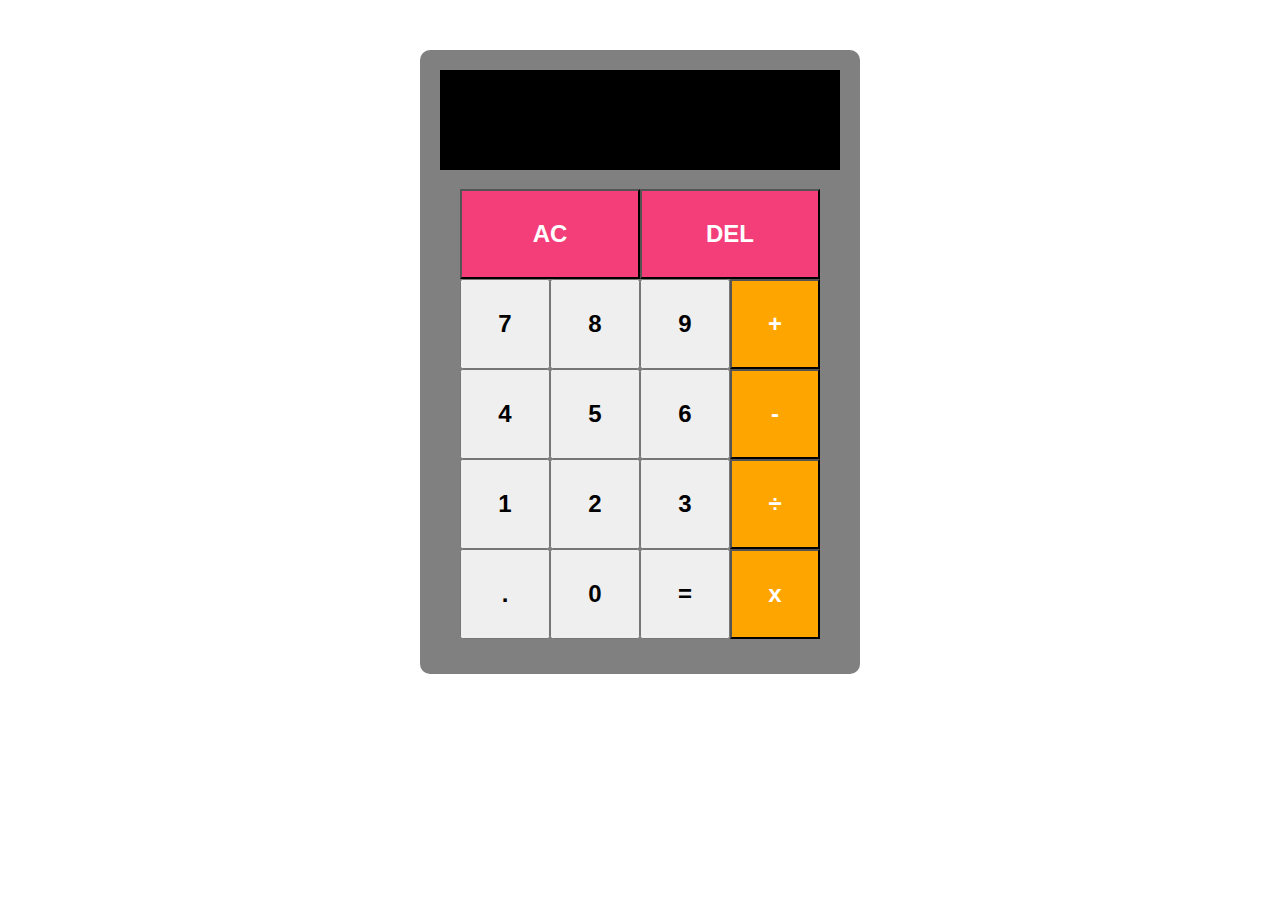
<file: calculator.html>
<!DOCTYPE html>
<html>
    <head>
        <meta charset="UTF-8"/>
        <meta name="viewport" content="width=device-width, initial-scale=1.0"/>
        <title>Calculator</title>
        <link href="calculator.css" rel="stylesheet"/>
    </head>

    <body>

        <div class="calculator">
            <div id="screen"></div>

            <div class="buttons">
                <button class="clear" onclick="clearScreen()">AC</button>
                <button class="delete" onclick="del()">DEL</button>
                <button class="operand" onclick="append('7')">7</button>
                <button class="operand" onclick="append('8')">8</button>
                <button class="operand" onclick="append('9')">9</button>
                <button class="operator" onclick="appendOperator('+')">+</button>
                <button class="operand" onclick="append('4')">4</button>
                <button class="operand" onclick="append('5')">5</button>
                <button class="operand" onclick="append('6')">6</button>
                <button class="operator" onclick="appendOperator('-')">-</button>
                <button class="operand" onclick="append('1')">1</button>
                <button class="operand" onclick="append('2')">2</button>
                <button class="operand" onclick="append('3')">3</button>
                <button class="operator" onclick="appendOperator('/')">÷</button>
                <button class="operand" onclick="append('.')">.</button>
                <button class="operand" onclick="append('0')">0</button>
                <button class="equals" onclick="calc()">=</button>
                <button class="operator" onclick="appendOperator('*')">x</button>
            </div>
        </div>

        <script src="calculator.js"></script>

    </body>

</html>
</file>
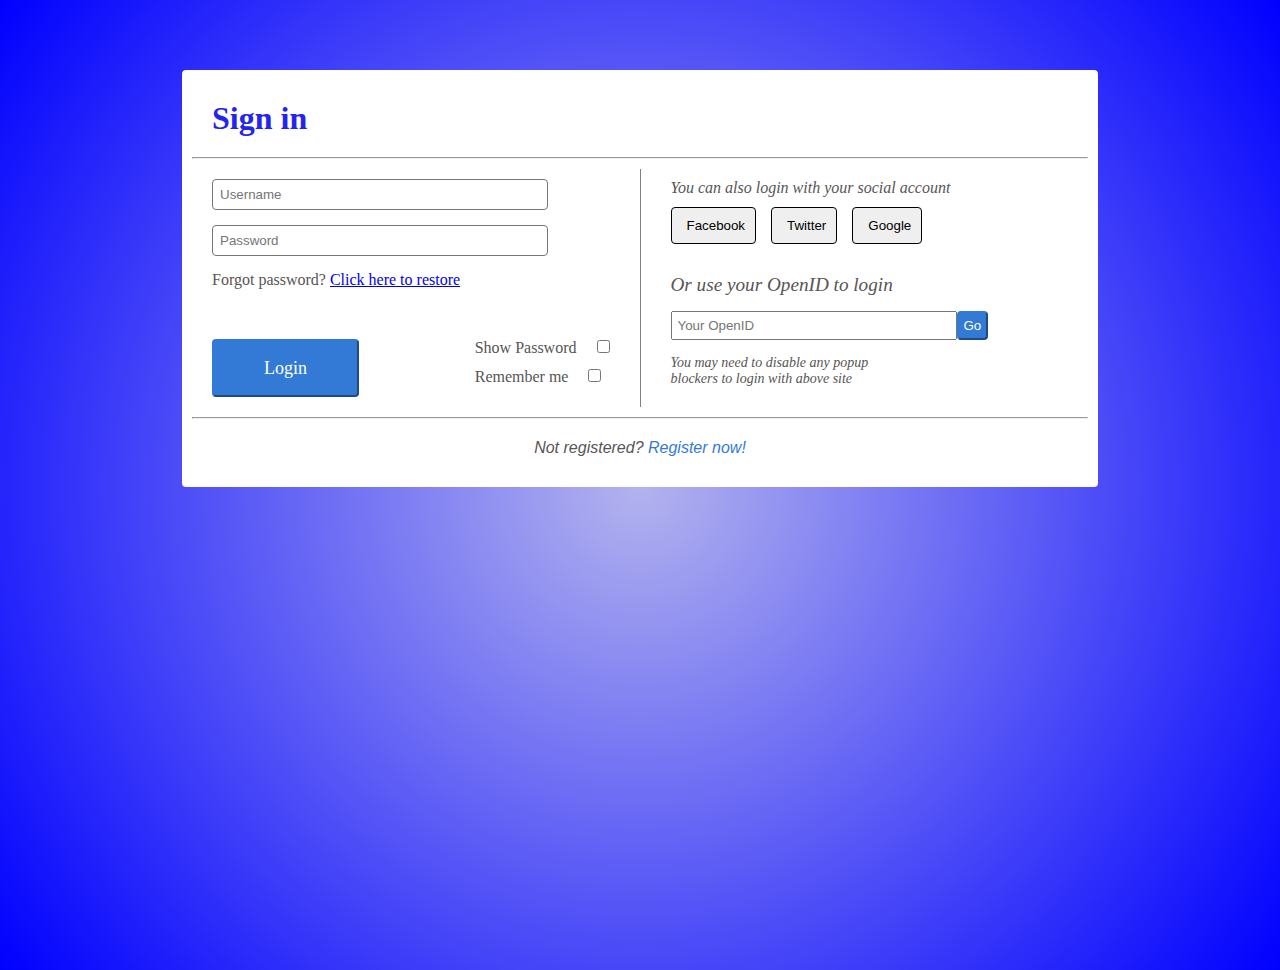
<file: Sign-in.html>
<html>
    <head>
        <meta charset="UTF-8"/>
        <meta name="viewport" content="width=device-width, initial-scale=1.0"/>
        <title>Sign-in Page</title>
        <link href="sign-in.css" rel="stylesheet"/>
        <link rel="stylesheet" href="https://cdnjs.cloudflare.com/ajax/libs/font-awesome/6.5.2/css/all.min.css" integrity="sha512-SnH5WK+bZxgPHs44uWIX+LLJAJ9/2PkPKZ5QiAj6Ta86w+fsb2TkcmfRyVX3pBnMFcV7oQPJkl9QevSCWr3W6A==" crossorigin="anonymous" referrerpolicy="no-referrer" />
    </head>

    <body>

        <div class="sign-in-box">
            <div class="top-bar">
                <h1 style="color: rgb(36, 36, 240); font-size: xx-large; font-weight: 900;">Sign in</h1>
                <i class="fa-solid fa-x" style="color:rgb(36, 36, 240)"></i>
            </div>

            <hr>

            <div class="main-box">
                <div class="left-box">
                    <input id="username" name="username" type="text" placeholder="Username" required/>
                    <input id="password" name="password" type="password" placeholder="Password" required/>Forgot password? <a href="#" target="_blank">Click here to restore</a>
                    <div class="login-box">
                        <button>Login</button>
                        <div class="_checkboxes">
                            <label for="checkboxes">Show Password<input id="checkboxes" type="checkbox"/></label>
                            <label for="checkboxes">Remember me<input id="checkboxes" type="checkbox"/></label>
                        </div>
                    </div>
                </div>
                
                <div class="vertical-line"></div>

                <div class="right-box">
                    <p style="font-style: italic; font-size: 16px; font-family: 'Times New Roman', Times, serif;">You can also login with your social account</p>

                    <div class="socials">
                        <button class="facebook">
                            <i class="fa-brands fa-facebook" style="color: rgb(51, 122, 214);"></i>
                            <p>Facebook</p>
                        </button>
                        <button class="twitter">
                            <i class="fa-brands fa-square-twitter" style="color: rgb(51, 122, 214);"></i>
                            <p>Twitter</p>
                        </button>
                        <button class="google">
                            <i class="fa-brands fa-google" style="color: rgb(51, 122, 214);"></i>
                            <p>Google</p>
                        </button>
                    </div>

                    <p style="font-size: larger; font-style: italic;">Or use your OpenID to login</p>

                    <div class="open-id"><input name="open-id" id="open-id" type="text" placeholder="Your OpenID" /><button>Go</button> </div>
                    <p style="font-style: italic; font-family: 'Times New Roman', Times, serif; width: 60%; font-size: 14px;">You may need to disable any popup blockers to login with above site</p>
                </div>
            </div>

            <hr>

            <div class="bottom-bar">
                <p>Not registered? <a href="#" target="_blank">Register now!</a></p>
            </div>
        </div>

    </body>

</html>
</file>
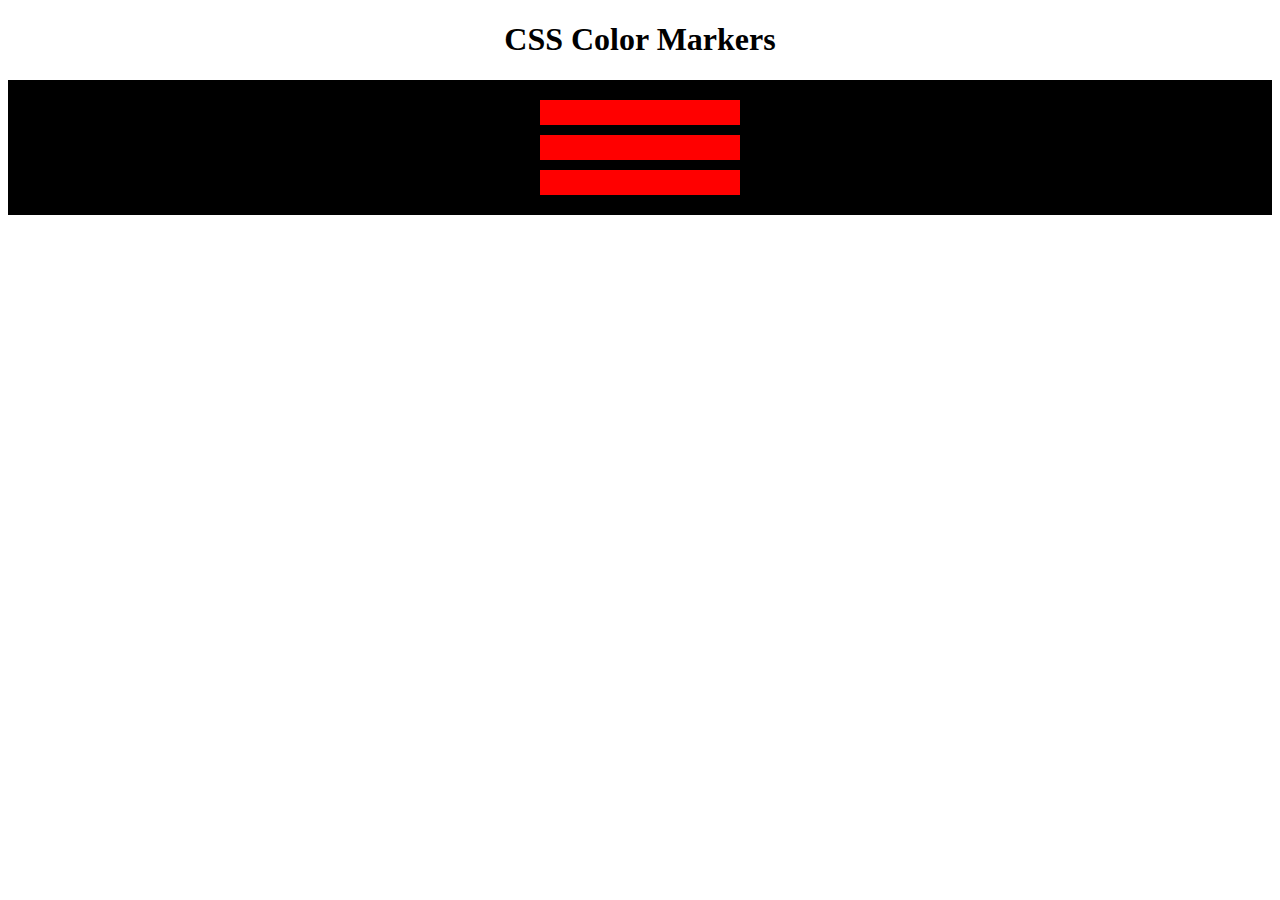
<file: Freecodecamp/HTML CSS/CSS Markers.html>
<!DOCTYPE html>
<html lang="en">
  <head>
    <meta charset="utf-8">
    <meta name="viewport" content="width=device-width, initial-scale=1.0">
    <title>Colored Markers</title>
    <link rel="stylesheet" href="CSS Markers.css">
  </head>
  <body>
    <h1>CSS Color Markers</h1>
    <div class="container">
      <div class="marker one"> <!--To give the markers different colors, you will need to add a unique class to each one. Multiple classes can be added to an element by listing them in the class attribute and separating them with a space. For example, the following adds both the animal and dog classes to a div element.

        <div class="animal dog">-->
      </div>
      <div class="marker two">
      </div>
      <div class="marker three">
      </div>
    </div>
  </body>
</html>
</file>
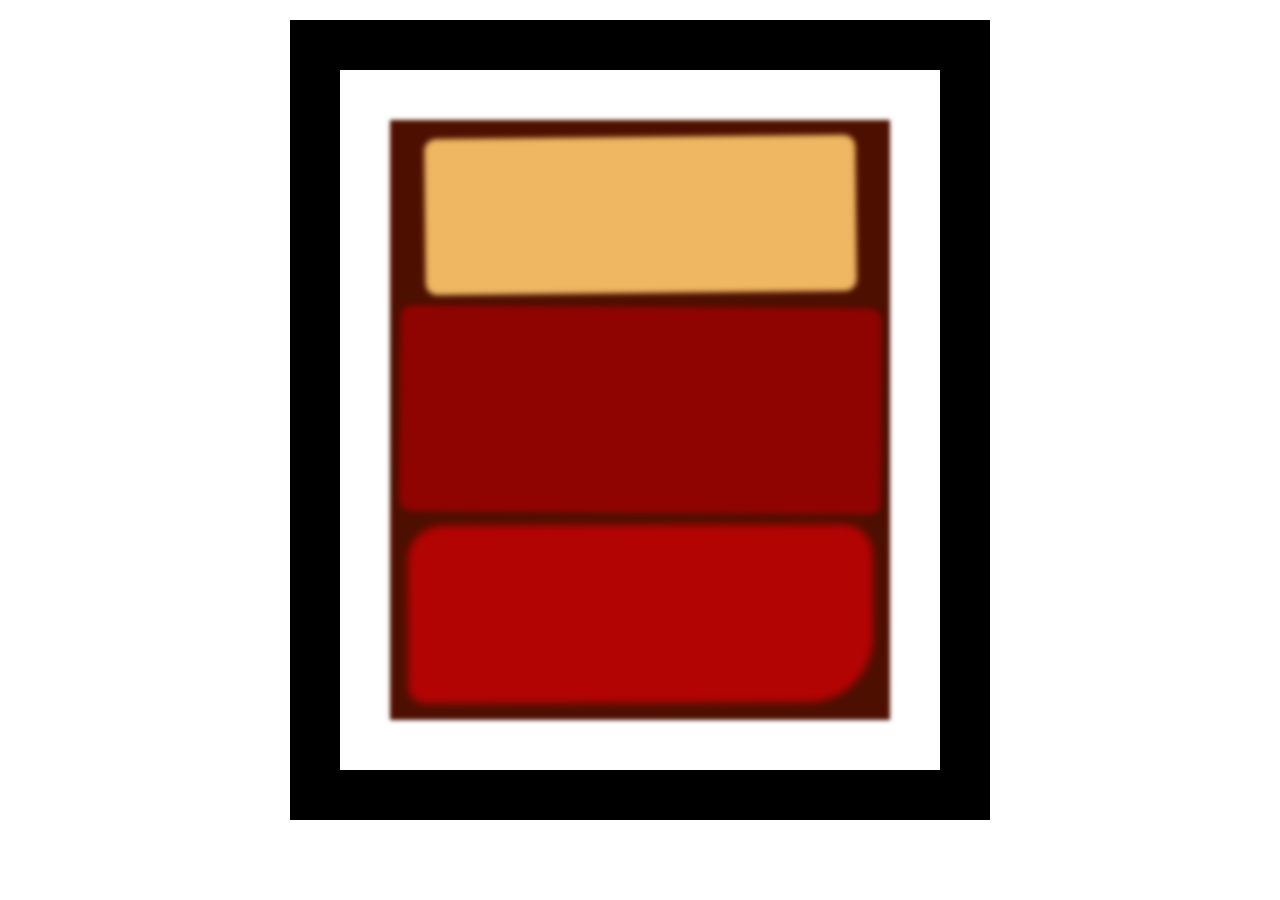
<file: Freecodecamp/HTML CSS/CSS/css_box_model.html>
<!DOCTYPE html>
<html lang="en">
  <head>
    <meta charset="UTF-8">
    <title>Rothko Painting</title>
    <link href="./css_box_model.css" rel="stylesheet">
  </head>
  <body>
    <div class="frame">
      <div class="canvas">
        <div class="one"></div>
        <div class="two"></div>
        <div class="three"></div>
      </div>
    </div>
  </body>
</html>
</file>
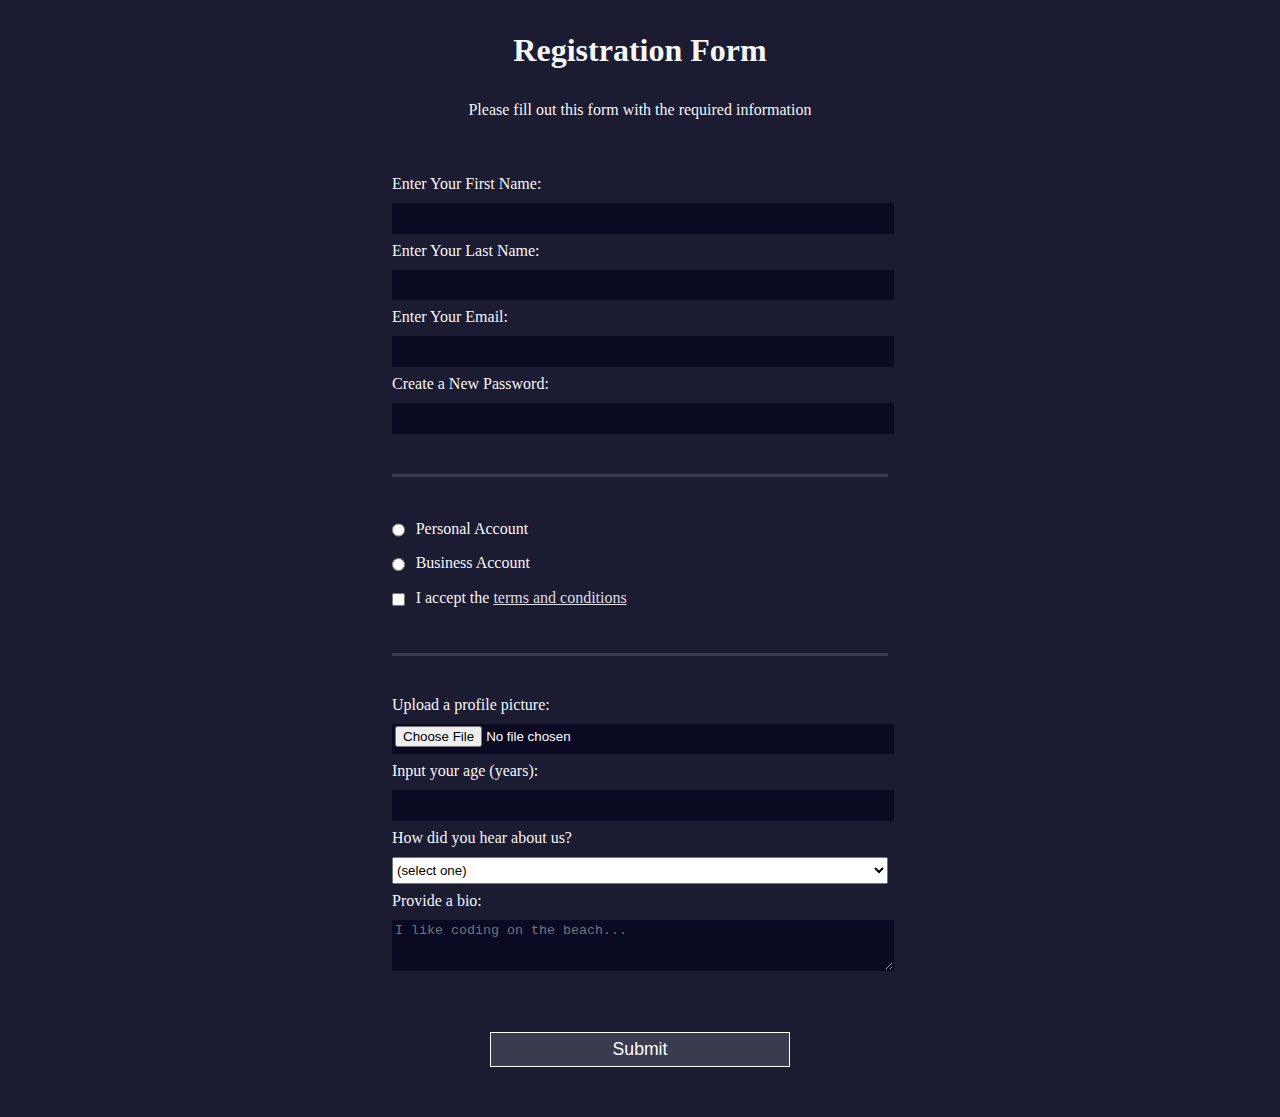
<file: Freecodecamp/HTML CSS/Forms/form.html>
<!DOCTYPE html>
<html lang="en">
  <head>
    <meta charset="UTF-8">
    <title>Registration Form</title>
    <link rel="stylesheet" href="formstyle.css" />
  </head>
  <body>
    <h1>Registration Form</h1>
    <p>Please fill out this form with the required information</p>

    <!--With form submissions, it is useful, and good practice, to provide each submittable element with a name attribute. This attribute is used to identify the element in the form submission.-->

    <form method="post" action='https://register-demo.freecodecamp.org'> <!--The method attribute specifies how to send form-data to the URL specified in the action attribute. The form-data can be sent via a GET request as URL parameters (with method="get") or via a POST request as data in the request body (with method="post").-->
      <fieldset>
        <label for="first-name">Enter Your First Name: <input id="first-name" name="first-name" type="text" required /></label> <!--To make the form more interactive, add the required attribute to the input elements in the first fieldset. Now, if you try to submit the form without filling in the required fields, you will see an error message.-->
        <label for="last-name">Enter Your Last Name: <input id="last-name" name="last-name" type="text" required /></label>
        <label for="email">Enter Your Email: <input id="email" name="email" type="email" required /></label>
        <label for="new-password">Create a New Password: <input id="new-password" name="new-password" type="password" pattern="[a-z0-5]{8,}" required /></label> <!--With type="password" you can use the pattern attribute to define a regular expression that the password must match to be considered valid.  Add a pattern attribute to the password input element to require the input match: [a-z0-5]{8,}. The above is a regular expression which matches eight or more lowercase letters or the digits 0 to 5. Then, remove the minlength attribute, and try it out.-->
      </fieldset>
      <fieldset>
        <!--You only want one radio input to be selectable at a time. However, the form does not know the radio inputs are related. To relate the radio inputs, give them the same name attribute with a value of account-type. Now, it is not possible to select both radio inputs at the same time.-->
        <label for="personal-account"><input id="personal-account" type="radio" name="account-type" class="inline" /> Personal Account</label>
        <label for="business-account"><input id="business-account" type="radio" name="account-type" class="inline" /> Business Account</label>
        <label for="terms-and-conditions">
          <input id="terms-and-conditions" type="checkbox" required name="terms-and-conditions" class="inline" /> I accept the <a href="https://www.freecodecamp.org/news/terms-of-service/">terms and conditions</a>
        </label>
      </fieldset>
      <fieldset>
        <label for="profile-picture">Upload a profile picture: <input id="profile-picture" type="file" name="file" /></label>
        <label for="age">Input your age (years): <input id="age" type="number" name="age" min="13" max="120" /></label>  <!--Next, add a min attribute to the input with a value of 13 because users under the age of 13 should not register. Also, users probably will not be over the age of 120; add a max attribute with a value of 120.-->
        <label for="referrer">How did you hear about us?
             <!--Adding a dropdown to the form is easy with the select element. The select element is a container for a group of option elements, and the option element acts as a label for each dropdown option. Both elements require closing tags-->  
          <select id="referrer" name="referrer">

 <!--Submitting the form with an option selected would not send a useful value to the server. As such, each option needs to be given a value attribute. Without which, the text content of the option will be submitted to the server.-->

            <option value="">(select one)</option>
            <option value="1">freeCodeCamp News</option>
            <option value="2">freeCodeCamp YouTube Channel</option>
            <option value="3">freeCodeCamp Forum</option>
            <option value="4">Other</option>
          </select>
        </label>
        <label for="bio">Provide a bio:
          <textarea id="bio" name="bio" rows="3" cols="30" placeholder="I like coding on the beach..."></textarea>
        </label>
      </fieldset>
<!--The first input element with a type of submit is automatically set to submit its nearest parent form element.
To handle the form submission, after the last fieldset element add an input element with the type attribute set to submit and the value attribute set to Submit.-->

      <input type="submit" value="Submit" />
    </form>
  </body>
</html>
</file>
<file: calculator.css>
*{
    margin: 0;
    padding: 0
}

.calculator{
    background-color: grey;
    color: white;
    max-width: 400px;
    margin: 50px auto;
    border-radius: 10px;
    padding: 20px;
}

#screen{
    width: 100%;
    background-color: black;
    min-height: 100px;
    color: white;
    display: inline-block;
    justify-content: flex-end;
    align-items: center;
    font-size: 50px;
    overflow-wrap: break-word;
}

.buttons{
    display: grid;
    grid-template-columns: repeat(4, 90px);
    grid-template-rows: repeat(5, 90px);
    padding: 15px;
    align-content: center;
    justify-content: center;
}

.clear, .delete{
    grid-column: span 2;
    color: white;
    background-color: rgb(243, 62, 122);
}

.clear:hover, .delete:hover{
    background-color: rgb(247, 108, 154);
}

.operator{
    color: white;
    background-color: orange;
}

.operator:hover{
    background-color: rgb(252, 182, 53);
}

button{
    font-size: 1.5rem;
    font-weight: bold;
}
</file>
<file: sign-in.css>
*{
    margin:0;
    padding:0;
}

body{
    background: radial-gradient(circle at center, rgb(179, 179, 238), blue 100%);
    color: rgb(87, 85, 85);
    justify-content: center;
    align-items: center;
    min-height: 100vh;
}

.sign-in-box{
    background-color: white;
    width: 70%;
    border-radius: 4px;
    margin: 70px auto;
    padding: 10px;

}

.top-bar{
    display: flex;
    justify-content: space-between;
    padding: 20px;
    align-items: center;
}

.main-box{
    display: flex;
}

.left-box{
    width: 50%;
    padding: 20px;
}

.left-box input,
.left-box p {
    display: block;
    margin-bottom: 15px;
}

.left-box input{
    padding: 7px;
    padding-right: 150px;
    border-radius: 4px;
    border-style: solid;
    border-width: thin;
}

.login-box{
    display:flex;
    justify-content: space-between;
    margin-top: 50px;
}

.login-box button{
    padding: 15px 50px;
    background-color: rgb(51, 122, 214);
    color: white;
    border-color: rgb(51, 122, 214);
    border-radius: 4px;
    font-family: Georgia, 'Times New Roman', Times, serif;
    font-size: large;
}

._checkboxes label{
    display:block;
}

#checkboxes{
    display: inline;
    margin-left: 20px;
}

.vertical-line{
    border-left: 1px solid gray;
    margin: 10px;
}

.right-box{
    width: 50%;
    padding: 20px;
}

.socials{
    display:flex;
    margin-bottom: 20px;
}

.socials button{
    display: flex;
    margin-right: 15px;
    margin-top: 10px;
    margin-bottom: 10px;
    padding: 10px;
    border-width: thin;
    border-style: solid;
    border-radius: 4px;
}

.socials button>i{
    margin-right: 5px;
    font-size: 16px;
}

.socials button:hover{
    background-color: rgb(179, 176, 176);
}

.socials button:active{
    background-color: rgb(201, 199, 199);
}

.open-id{
    margin: 15px 0px;
}

.open-id input{
    padding: 5px;
    padding-right: 100px;
}

.open-id button{
    padding: 5px;
    background-color: rgb(51, 122, 214);
    color: white;
    border-color: rgb(51, 122, 214);
    border-radius: 4px;
}

.bottom-bar{
    text-align: center;
    padding: 20px;
    justify-content: center;
    align-items: center;
    font-family:Verdana, Geneva, Tahoma, sans-serif;
    font-style: italic;
}

.bottom-bar a{
    color: rgb(51, 122, 214);
    text-decoration: none;
}
</file>
<file: Freecodecamp/HTML CSS/CSS Markers.css>
h1 {
    text-align: center;
  }
  
  .marker {
    background-color: red;
    width: 200px; /*Notice that your marker doesn't seem to have any color. The background color was actually applied, but since the marker div element is empty, it doesn't have any height by default.
  In your .marker CSS rule, set the width property to 200px and the height property to 25px.*/
    height: 25px;
    margin: 10px auto; /*When the shorthand margin property has two values, it sets margin-top and margin-bottom to the first value, and margin-left and margin-right to the second value.*/

  }
  .container{
    background-color: rgb(0, 0, 0); /*There are two main color models: the additive RGB (red, green, blue) model used in electronic devices, and the subtractive CMYK (cyan, magenta, yellow, black) model used in print.
    In this project, you'll work with the RGB model. This means that colors begin as black, and change as different levels of red, green, and blue are introduced. An easy way to see this is with the CSS rgb function.*/
    padding: 10px 0; /*In the .container CSS rule, use the shorthand padding property to add 10px of top and bottom padding, and set the left and right padding to 0. This works similarly to the shorthand margin property you used earlier.*/
  }
  /*A very common way to apply color to an element with CSS is with hexadecimal or hex values. While hex values sound complicated, they're really just another form of RGB values.
Hex color values start with a # character and take six characters from 0-9 and A-F. The first pair of characters represent red, the second pair represent green, and the third pair represent blue. For example, #4B5320.
In the .green CSS rule, set the background-color property to a hex color code with the values 00 for red, FF for green, and 00 blue. You may already be familiar with decimal, or base 10 values, which go from 0 - 9. Hexadecimal, or base 16 values, go from 0 - 9, then A - F:
0, 1, 2, 3, 4, 5, 6, 7, 8, 9, A, B, C, D, E, F
With hex colors, 00 is 0% of that color, and FF is 100%. So #00FF00 translates to 0% red, 100% green, and 0% blue, and is the same as rgb(0, 255, 0).
Lower the intensity of green by setting green value of the hex color to 7F.

The HSL color model, or hue, saturation, and lightness, is another way to represent colors.
The CSS hsl function accepts 3 values: a number from 0 to 360 for hue, a percentage from 0 to 100 for saturation, and a percentage from 0 to 100 for lightness.
If you imagine a color wheel, the hue red is at 0 degrees, green is at 120 degrees, and blue is at 240 degrees.
Saturation is the intensity of a color from 0%, or gray, to 100% for pure color.
Lightness is how bright a color appears, from 0%, or complete black, to 100%, complete white, with 50% being neutral.
In the .blue CSS rule, use the hsl function to change the background-color property to pure blue. Set the hue to 240, the saturation to 100%, and the lightness to 50%.

Step 49: You've learned a few ways to set flat colors in CSS, but you can also use a color transition, or gradient, on an element.
A gradient is when one color transitions into another. The CSS linear-gradient function lets you control the direction of the transition along a line, and which colors are used.
One thing to remember is that the linear-gradient function actually creates an image element, and is usually paired with the background property which can accept an image as a value.
In the .red CSS rule, change the background-color property to background.*/
</file>
<file: Freecodecamp/HTML CSS/CSS/css_box_model.css>
.canvas {
    width: 500px;
    height: 600px;
    background-color: #4d0f00;
    overflow: hidden; /*Adding 1 pixel of padding to the top, bottom, left, and right of the canvas changed its dimensions to 502 pixels x 602 pixels.
    Replace the padding property with overflow set to hidden - changing the canvas back to its original dimensions.*/
    filter: blur(2px); /*The colors and shapes of your painting are too sharp to pass as a Rothko.

    Use the filter property to blur the painting by 2px in the .canvas element.*/
  }
  
  .frame {
    border: 50px solid black;
    width: 500px;
    padding: 50px; /*Use padding to adjust the spacing within an element. In .frame, use the padding shorthand property to increase the space between the .frame and .canvas elements by 50px. The shorthand will increase space in the top, bottom, left, and right of the element's border and canvas within.*/
    margin: 20px auto; /*Use margins to adjust the spacing outside of an element.
    Using the margin property, give the .frame element vertical margin of 20px, and horizontal margin of auto. This will move the frame down 20 pixels and horizontally center it on the page.*/
  }
  
  .one {
    width: 425px;
    height: 150px;
    background-color: #efb762;
    margin: 20px auto;
    box-shadow: 0 0 3px 3px #efb762; /*Increase the area and soften the edges of .one by setting its box-shadow to 0 0 3px 3px #efb762.*/
    border-radius: 9px; /*The border-radius property accepts up to four values to round the top-left, top-right, bottom-right, and bottom-left corners. Round each corner of the .one element by 9 pixels, using the border-radius property*/
    transform: rotate(-0.6deg); /*Use the transform property on the .one selector to rotate it counter clockwise by 0.6 degrees.*/
  }
  
  .two {
    width: 475px;
    height: 200px;
    background-color: #8f0401;
    margin: 0 auto 20px; /*In this case, the bottom margin of the .one element pushes .two down 20 pixels.
In the .two selector, use margin shorthand property to set top margin to 0, horizontal margin to auto, and bottom margin to 20px. This will remove its top margin, horizontally center it, and set its bottom margin to 20 pixels.*/
    box-shadow: 0 0 3px 3px #8f0401;
    border-radius: 8px 10px; /*Use the border-radius property on the .two selector, to set its top-left radius and bottom-right radius to 8px, and top-right radius and bottom-left radius to 10px.*/
    transform: rotate(0.4deg);
  }
  
  .one, .two {
    filter: blur(1px);
  }
  
  .three {
    width: 91%;
    height: 28%;
    background-color: #b20403;
    margin: auto;
    filter: blur(2px); /*Increase the blur of .three by 2 pixels.*/
    box-shadow: 0 0 5px 5px #b20403;
    border-radius: 30px 25px 60px 12px;
    transform: rotate(-0.2deg);}
</file>
<file: Freecodecamp/HTML CSS/Forms/formstyle.css>
body {
    width: 100%;
    height: 100vh; /*The vh unit stands for viewport height, and is relative to 1% of the height of the viewport.*/
    margin: 0; /*Now, get rid of the horizontal scroll-bar, by setting the body default margin added by some browsers to 0.*/
    background-color: #1b1b32;
    color: #f5f6f7;
    font-family: Tahoma;
    font-size: 16px;
  }
  
  h1, p {
    margin: 1em auto;
    text-align: center;
  }
  
  form {
    width: 60vw; /*viewport width or viewport height wrt body tag*/
    max-width: 500px;
    min-width: 300px;
    margin: 0 auto;
    padding-bottom: 2em; /*2em means twice of original size*/
  }
  
  fieldset {
    border: none;
    padding: 2rem 0;
    border-bottom: 3px solid #3b3b4f;
  }
  
  fieldset:last-of-type { /*The border of the last fieldset element looks a little out of place. You can select the last element of a specific type using the last-of-type CSS pseudo-class, like this:
    p:last-of-type { }
    That will select the last p element.*/
    border-bottom: none;
  }
  
  label {
    display: block;
    margin: 0.5rem 0; /*The rem unit stands for root em, and is relative to the font size of the html element. As label elements are inline by default, they are all displayed side by side on the same line, making their text hard to read. To make them appear on separate lines, add display: block to the label element, and add a margin of 0.5rem 0, to separate them from each other.*/
  }
  
  input,
  textarea,
  select {
    margin: 10px 0 0 0;
    width: 100%;
    min-height: 2em;
  }
  
  input, textarea {
    background-color: #0a0a23;
    border: 1px solid #0a0a23;
    color: #ffffff;
  }
  
  .inline {
    /*Select only the .inline elements, and give them width of unset. This will remove the earlier rule which set all the input elements to width: 100%.*/
    width: unset;
    margin: 0 0.5em 0 0;
    vertical-align: middle; /*If you look close enough, you will notice the .inline elements are too high on the line. To combat this, set the vertical-align property to middle.*/
  }
  
/*To style the submit button, you can use an attribute selector, which selects an element based on the given attribute value. Here is an example:
input[name="password"]
The above selects input elements with a name attribute value of password.*/

  input[type="submit"] {
    display: block;
    width: 60%;
    margin: 1em auto;
    height: 2em;
    font-size: 1.1rem;
    background-color: #3b3b4f;
    border-color: white;
    min-width: 300px;
  }
  
  input[type="file"] {
    padding: 1px 2px;
  }
  
  a{
    color:#dfdfe2;
  }
</file>
